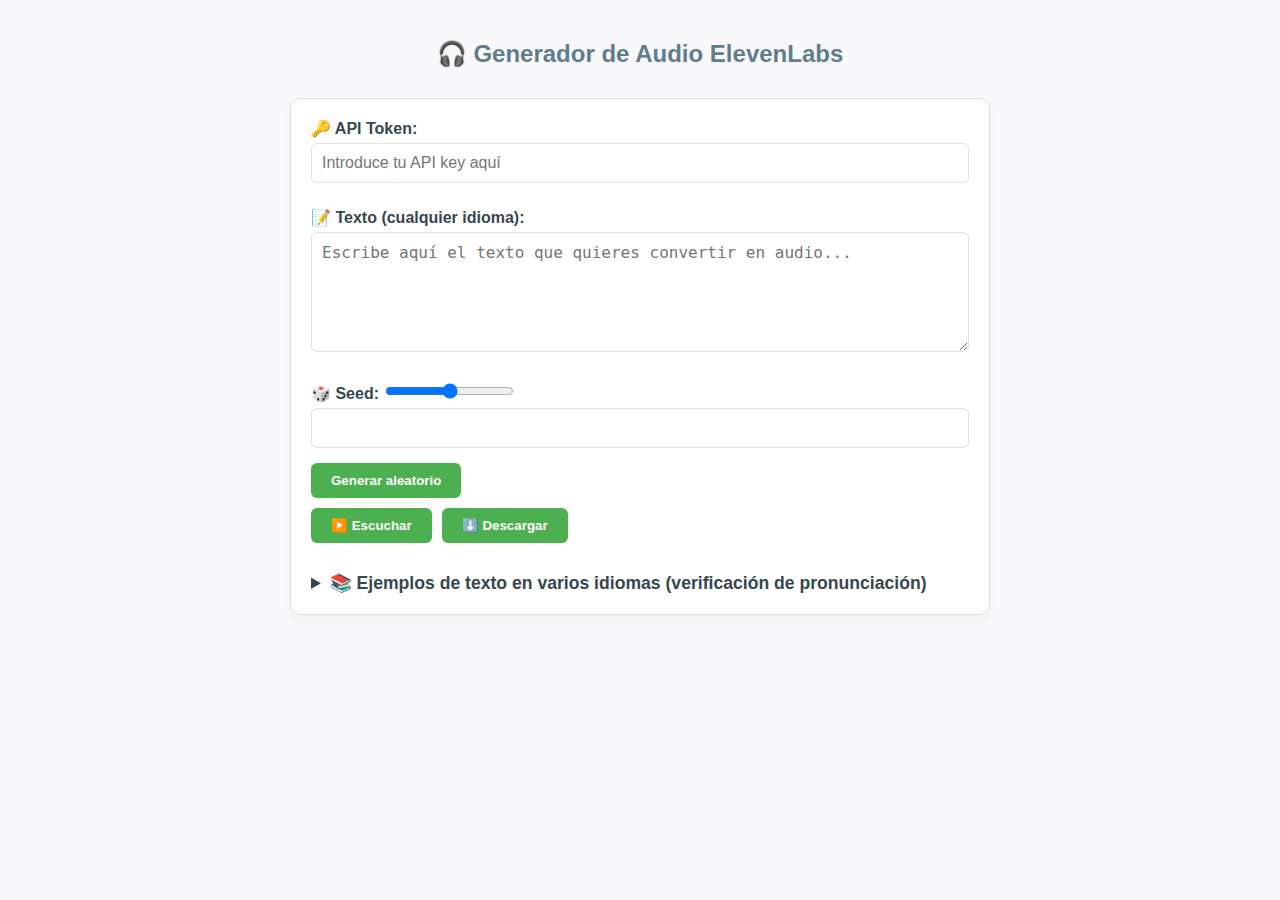
<file: index.html>
<!DOCTYPE html>
<html lang="es">
<head>
  <meta charset="UTF-8" />
  <meta name="viewport" content="width=device-width, initial-scale=1.0" />
  <title>Generador de Audios - ElevenLabs</title>
  <style>
    :root {
      --bg: #f9f9fb;
      --card: #ffffff;
      --primary: #37474f;
      --secondary: #607d8b;
      --accent: #4caf50;
      --border: #e0e0e0;
      --shadow: rgba(0, 0, 0, 0.04);
    }

    body {
      margin: 0;
      font-family: 'Segoe UI', Roboto, sans-serif;
      background-color: var(--bg);
      color: var(--primary);
      padding: 20px;
    }

    h2 {
      text-align: center;
      color: var(--secondary);
      margin-bottom: 30px;
    }

    .container {
      max-width: 700px;
      margin: 0 auto;
    }

    .card {
      background: var(--card);
      border: 1px solid var(--border);
      border-radius: 10px;
      box-shadow: 0 4px 10px var(--shadow);
      padding: 20px;
      margin-bottom: 20px;
    }

    label {
      display: block;
      margin-bottom: 10px;
      font-weight: 600;
    }

    input[type="text"],
    input[type="number"],
    textarea {
      width: 100%;
      max-width: 100%;
      padding: 10px;
      font-size: 1rem;
      border: 1px solid var(--border);
      border-radius: 6px;
      margin-top: 5px;
      margin-bottom: 15px;
      box-sizing: border-box;
    }

    textarea {
      height: 120px;
      resize: vertical;
    }

    button {
      padding: 10px 20px;
      border: none;
      border-radius: 6px;
      background-color: var(--accent);
      color: white;
      font-weight: bold;
      cursor: pointer;
      transition: background-color 0.2s;
    }

    button:hover {
      background-color: #388e3c;
    }

    .actions {
      display: flex;
      gap: 10px;
      flex-wrap: wrap;
    }

    audio {
      margin-top: 15px;
      width: 100%;
    }
  </style>
</head>
<body>

<div class="container">
  <h2>🎧 Generador de Audio ElevenLabs</h2>

  <div class="card">
    <label>
      🔑 API Token:
      <input type="text" id="apiKeyInput" placeholder="Introduce tu API key aquí">
    </label>

    <label>
      📝 Texto (cualquier idioma):
      <textarea id="textInput" placeholder="Escribe aquí el texto que quieres convertir en audio..."></textarea>
    </label>

    <label>
      🎲 Seed:
      <input type="range" id="seedSlider" min="0" max="4294967295" step="1">
      <input type="number" id="seedInput" min="0" max="4294967295" step="1">
      <button id="randomizeSeedBtn">Generar aleatorio</button>
    </label>

    <div class="actions">
      <button id="playBtn">▶️ Escuchar</button>
      <button id="downloadBtn">⬇️ Descargar</button>
    </div>

    <audio id="audioPlayer" controls style="display:none;"></audio>
    <details style="margin-top: 30px;">
  <summary style="font-weight: bold; font-size: 1.1rem; cursor: pointer;">
    📚 Ejemplos de texto en varios idiomas (verificación de pronunciación)
  </summary>
  <div style="margin-top: 15px; line-height: 1.6;">

    <div>
      <p><strong>🇮🇹 Italiano:</strong><br>
        <em id="example1">Giovanna d’Arco fu giustiziata a Rouen nel millequattrocentotrentuno.</em><br>
        <small>(fecha escrita como una sola palabra, apóstrofes complicados, entonación precisa)</small><br>
        <button onclick="enableText('example1')">✅ Activar como texto actual</button>
      </p>

      <p><strong>🇩🇪 Deutsch:</strong><br>
        <em id="example2">Mata Hari wurde im Oktober neunzehnhundertsiebzehn in Vincennes hingerichtet.</em><br>
        <small>(número compuesto largo, énfasis en “Vincennes” dentro de contexto francés)</small><br>
        <button onclick="enableText('example2')">✅ Activar como texto actual</button>
      </p>

      <p><strong>🇬🇧 English:</strong><br>
        <em id="example3">Virginia Hall operated behind enemy lines from nineteen forty-one to nineteen forty-four.</em><br>
        <small>(verificación de fechas, ritmo y claridad con doble numeración)</small><br>
        <button onclick="enableText('example3')">✅ Activar como texto actual</button>
      </p>

      <p><strong>🇺🇦 Українська:</strong><br>
        <em id="example4">Софія Яблонська народилася у місті Галич у тисяча дев’ятсот п’ятому році.</em><br>
        <small>(verificación de apóstrofe y consonantes suaves)</small><br>
        <button onclick="enableText('example4')">✅ Activar como texto actual</button>
      </p>

      <p><strong>🇷🇺 Русский:</strong><br>
        <em id="example5">Вера Оболенская была расстреляна в Берлине в тысяча девятьсот сорок четвертом году.</em><br>
        <small>(verificación de pronunciación de “Берлине” y la entonación de la fecha)</small><br>
        <button onclick="enableText('example5')">✅ Activar como texto actual</button>
      </p>

      <p><strong>🇫🇷 Français:</strong><br>
        <em id="example6">Lucie Aubrac a libéré son mari le vingt-et-un octobre mille neuf cent quarante-trois.</em><br>
        <small>(número compuesto en la fecha, enlace fonético y nasalización)</small><br>
        <button onclick="enableText('example6')">✅ Activar como texto actual</button>
      </p>

      <p><strong>🇵🇹 Português:</strong><br>
        <em id="example7">Maria José foi presa pela PIDE em mil novecentos e cinquenta e dois.</em><br>
        <small>(ritmo y la pronunciación de “PIDE”, fecha con conjunciones)</small><br>
        <button onclick="enableText('example7')">✅ Activar como texto actual</button>
      </p>
    </div>

  </div>
</details>

  </div>
</div>

<script>
const voiceId = "flHkNRp1BlvT73UL6gyz";
const apiKeyInput = document.getElementById('apiKeyInput');
const textInput = document.getElementById('textInput');
const seedSlider = document.getElementById('seedSlider');
const seedInput = document.getElementById('seedInput');
const randomizeSeedBtn = document.getElementById('randomizeSeedBtn');
const playBtn = document.getElementById('playBtn');
const downloadBtn = document.getElementById('downloadBtn');
const audioPlayer = document.getElementById('audioPlayer');

// Синхронизация ползунка и поля
seedSlider.addEventListener('input', () => seedInput.value = seedSlider.value);
seedInput.addEventListener('input', () => seedSlider.value = seedInput.value);
randomizeSeedBtn.addEventListener('click', () => {
  const r = Math.floor(Math.random() * 4294967296);
  seedInput.value = seedSlider.value = r;
});

async function generateAudioBlob(apiKey, text, seed) {
  const body = {
    text: text,
    model_id: "eleven_multilingual_v2",
    ...(seed !== null ? { seed: seed } : {})
  };

  const response = await fetch(`https://api.elevenlabs.io/v1/text-to-speech/${voiceId}?output_format=mp3_44100_192`, {
    method: "POST",
    headers: {
      "xi-api-key": apiKey,
      "Content-Type": "application/json"
    },
    body: JSON.stringify(body)
  });

  if (!response.ok) {
    const err = await response.text();
    alert(`Error: ${response.status}\n${err}`);
    throw new Error(err);
  }

  return await response.blob();
}

playBtn.addEventListener('click', async () => {
  const apiKey = apiKeyInput.value.trim();
  const text = textInput.value.trim();
  const seed = seedInput.value ? parseInt(seedInput.value) : null;

  if (!apiKey || !text) {
    alert("Introduce tanto el API token como el texto.");
    return;
  }

  const blob = await generateAudioBlob(apiKey, text, seed);
  audioPlayer.src = URL.createObjectURL(blob);
  audioPlayer.style.display = 'block';
  audioPlayer.play();
});

downloadBtn.addEventListener('click', async () => {
  const apiKey = apiKeyInput.value.trim();
  const text = textInput.value.trim();
  const seed = seedInput.value ? parseInt(seedInput.value) : null;

  if (!apiKey || !text) {
    alert("Introduce tanto el API token como el texto.");
    return;
  }

  const blob = await generateAudioBlob(apiKey, text, seed);
  const firstWord = text.split(/\s+/)[0] || "audio";
  const filename = `${seed ?? "random"}-${firstWord}.mp3`;

  const link = document.createElement('a');
  link.href = URL.createObjectURL(blob);
  link.download = filename;
  link.click();
});

function enableText(exampleId) {
  const textarea = document.getElementById('textInput');
  const phrase = document.getElementById(exampleId).innerText;
  textarea.value = phrase;
  textarea.focus();
}
</script>

</body>
</html>
</file>
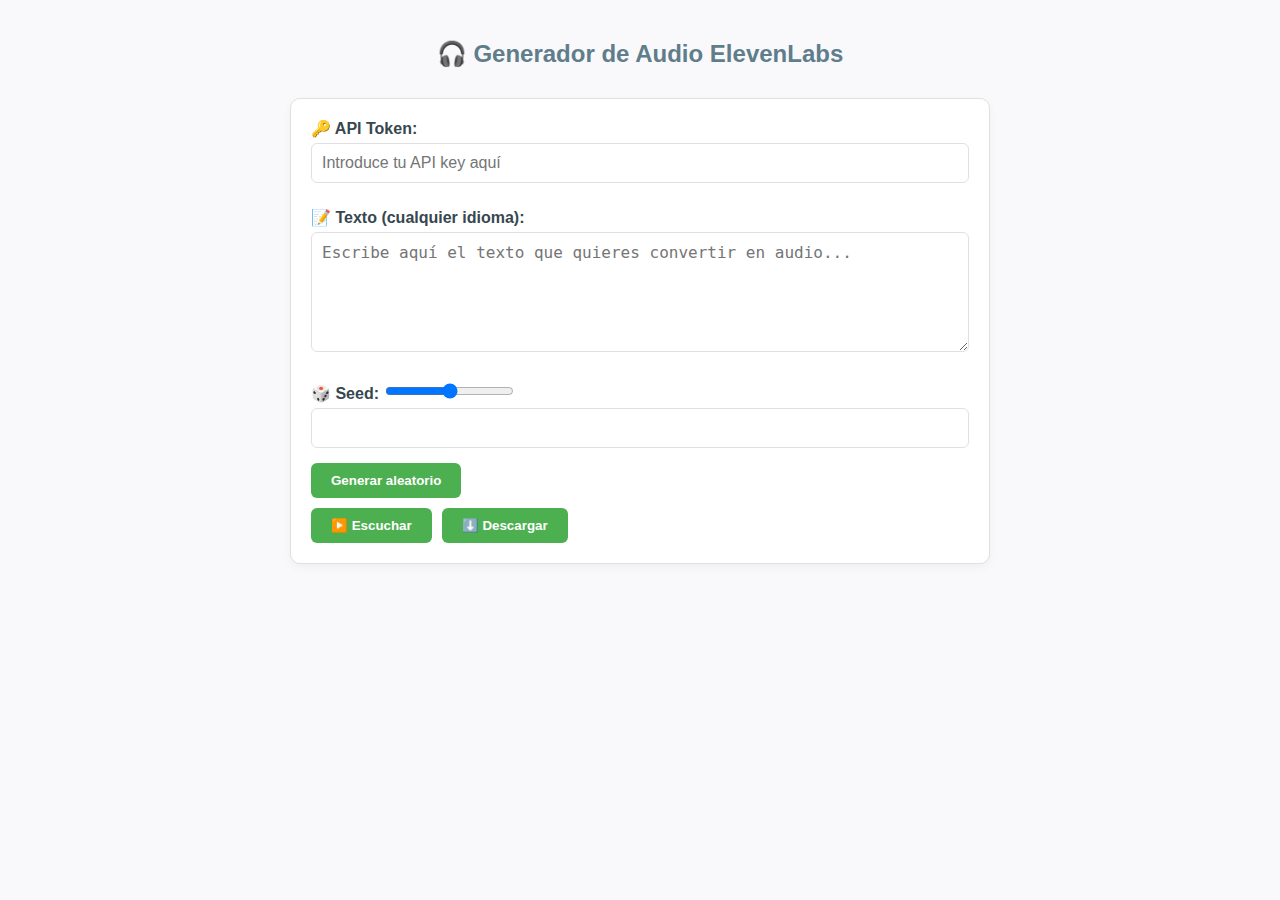
<file: ala2.html>
<!DOCTYPE html>
<html lang="es">
<head>
  <meta charset="UTF-8" />
  <meta name="viewport" content="width=device-width, initial-scale=1.0" />
  <title>Generador de Audios - ElevenLabs</title>
  <style>
    :root {
      --bg: #f9f9fb;
      --card: #ffffff;
      --primary: #37474f;
      --secondary: #607d8b;
      --accent: #4caf50;
      --border: #e0e0e0;
      --shadow: rgba(0, 0, 0, 0.04);
    }

    body {
      margin: 0;
      font-family: 'Segoe UI', Roboto, sans-serif;
      background-color: var(--bg);
      color: var(--primary);
      padding: 20px;
    }

    h2 {
      text-align: center;
      color: var(--secondary);
      margin-bottom: 30px;
    }

    .container {
      max-width: 700px;
      margin: 0 auto;
    }

    .card {
      background: var(--card);
      border: 1px solid var(--border);
      border-radius: 10px;
      box-shadow: 0 4px 10px var(--shadow);
      padding: 20px;
      margin-bottom: 20px;
    }

    label {
      display: block;
      margin-bottom: 10px;
      font-weight: 600;
    }

    input[type="text"],
    input[type="number"],
    textarea {
      width: 100%;
      max-width: 100%;
      padding: 10px;
      font-size: 1rem;
      border: 1px solid var(--border);
      border-radius: 6px;
      margin-top: 5px;
      margin-bottom: 15px;
      box-sizing: border-box;
    }

    textarea {
      height: 120px;
      resize: vertical;
    }

    button {
      padding: 10px 20px;
      border: none;
      border-radius: 6px;
      background-color: var(--accent);
      color: white;
      font-weight: bold;
      cursor: pointer;
      transition: background-color 0.2s;
    }

    button:hover {
      background-color: #388e3c;
    }

    .actions {
      display: flex;
      gap: 10px;
      flex-wrap: wrap;
    }

    audio {
      margin-top: 15px;
      width: 100%;
    }
  </style>
</head>
<body>

<div class="container">
  <h2>🎧 Generador de Audio ElevenLabs</h2>

  <div class="card">
    <label>
      🔑 API Token:
      <input type="text" id="apiKeyInput" placeholder="Introduce tu API key aquí">
    </label>

    <label>
      📝 Texto (cualquier idioma):
      <textarea id="textInput" placeholder="Escribe aquí el texto que quieres convertir en audio..."></textarea>
    </label>

    <label>
      🎲 Seed:
      <input type="range" id="seedSlider" min="0" max="4294967295" step="1">
      <input type="number" id="seedInput" min="0" max="4294967295" step="1">
      <button id="randomizeSeedBtn">Generar aleatorio</button>
    </label>

    <div class="actions">
      <button id="playBtn">▶️ Escuchar</button>
      <button id="downloadBtn">⬇️ Descargar</button>
    </div>

    <audio id="audioPlayer" controls style="display:none;"></audio>
  </div>
</div>

<script>
const voiceId = "flHkNRp1BlvT73UL6gyz";
const apiKeyInput = document.getElementById('apiKeyInput');
const textInput = document.getElementById('textInput');
const seedSlider = document.getElementById('seedSlider');
const seedInput = document.getElementById('seedInput');
const randomizeSeedBtn = document.getElementById('randomizeSeedBtn');
const playBtn = document.getElementById('playBtn');
const downloadBtn = document.getElementById('downloadBtn');
const audioPlayer = document.getElementById('audioPlayer');

// Синхронизация ползунка и поля
seedSlider.addEventListener('input', () => seedInput.value = seedSlider.value);
seedInput.addEventListener('input', () => seedSlider.value = seedInput.value);
randomizeSeedBtn.addEventListener('click', () => {
  const r = Math.floor(Math.random() * 4294967296);
  seedInput.value = seedSlider.value = r;
});

async function generateAudioBlob(apiKey, text, seed) {
  const body = {
    text: text,
    model_id: "eleven_multilingual_v2",
    ...(seed !== null ? { seed: seed } : {})
  };

  const response = await fetch(`https://api.elevenlabs.io/v1/text-to-speech/${voiceId}?output_format=mp3_44100_192`, {
    method: "POST",
    headers: {
      "xi-api-key": apiKey,
      "Content-Type": "application/json"
    },
    body: JSON.stringify(body)
  });

  if (!response.ok) {
    const err = await response.text();
    alert(`Error: ${response.status}\n${err}`);
    throw new Error(err);
  }

  return await response.blob();
}

playBtn.addEventListener('click', async () => {
  const apiKey = apiKeyInput.value.trim();
  const text = textInput.value.trim();
  const seed = seedInput.value ? parseInt(seedInput.value) : null;

  if (!apiKey || !text) {
    alert("Introduce tanto el API token como el texto.");
    return;
  }

  const blob = await generateAudioBlob(apiKey, text, seed);
  audioPlayer.src = URL.createObjectURL(blob);
  audioPlayer.style.display = 'block';
  audioPlayer.play();
});

downloadBtn.addEventListener('click', async () => {
  const apiKey = apiKeyInput.value.trim();
  const text = textInput.value.trim();
  const seed = seedInput.value ? parseInt(seedInput.value) : null;

  if (!apiKey || !text) {
    alert("Introduce tanto el API token como el texto.");
    return;
  }

  const blob = await generateAudioBlob(apiKey, text, seed);
  const firstWord = text.split(/\s+/)[0] || "audio";
  const filename = `${seed ?? "random"}-${firstWord}.mp3`;

  const link = document.createElement('a');
  link.href = URL.createObjectURL(blob);
  link.download = filename;
  link.click();
});
</script>

</body>
</html>
</file>
